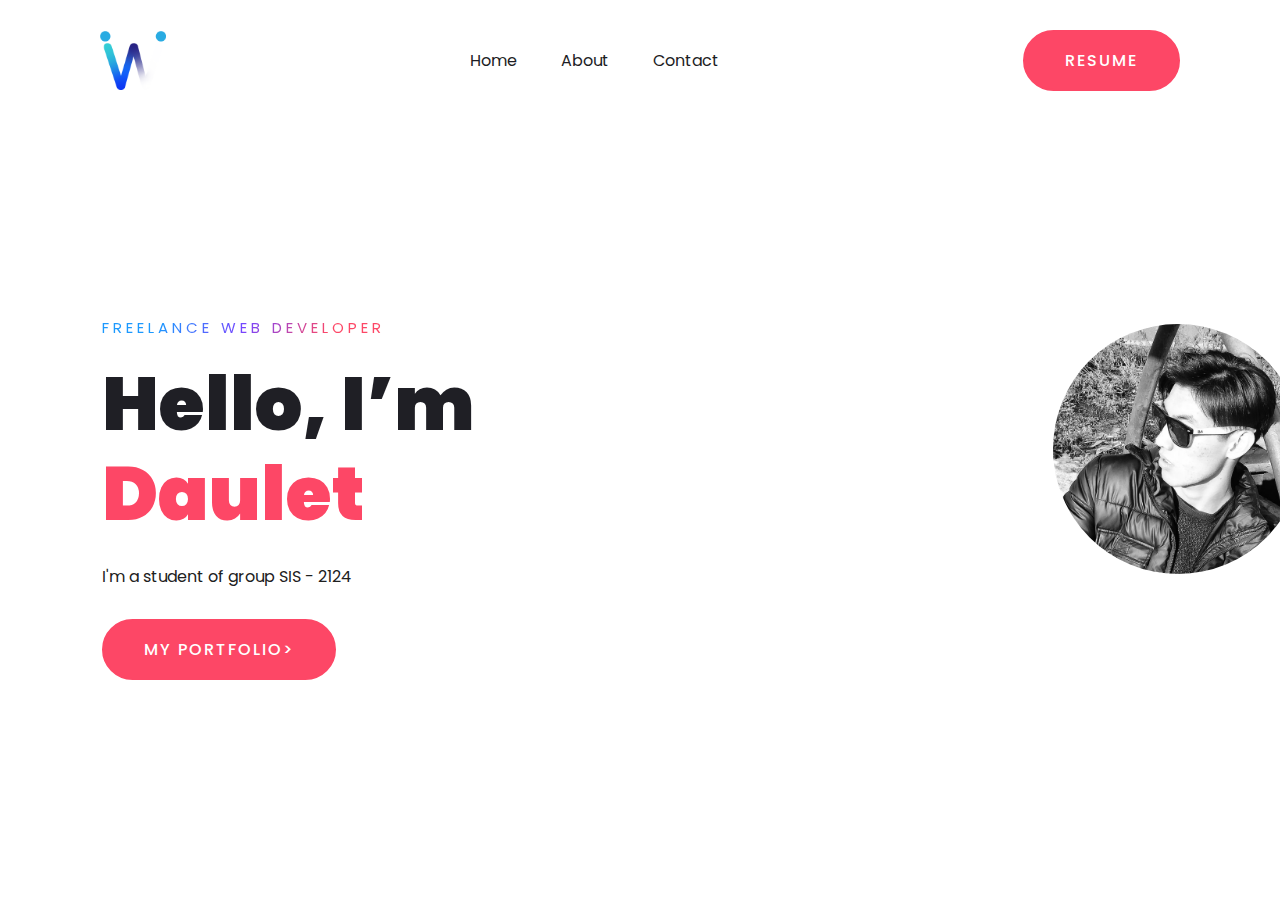
<file: index.html>
<!DOCTYPE html>
<html lang="en">
  <head>
    <meta charset="UTF-8" />
    <title>Daulet fisk u</title>
    <link rel="stylesheet" href="css/style.css">
  </head>
  <body>
    <div class="me">
      <nav>
        <img src="./images/logo.png" class="logo" />
        <ul>
          <li><a href="#">Home</a></li>
          <li><a href="About.html">About</a></li>
          <li><a href="#">Contact</a></li>
        </ul>
        <a href="#" class="btn">Resume</a>
      </nav>
      <div><img src="./images/photo.jpg" alt="" class="photo"></div>
      <div class="content">
        <span class="title">Freelance Web Developer</span>
        <h1>Hello, I’m <span>Daulet</span></h1>
        <p>
          I'm a student of group SIS - 2124
        </p>
        <a href="#" class="btn">My Portfolio></a>
      </div>
    </div>
  </body>
</html>
</file>
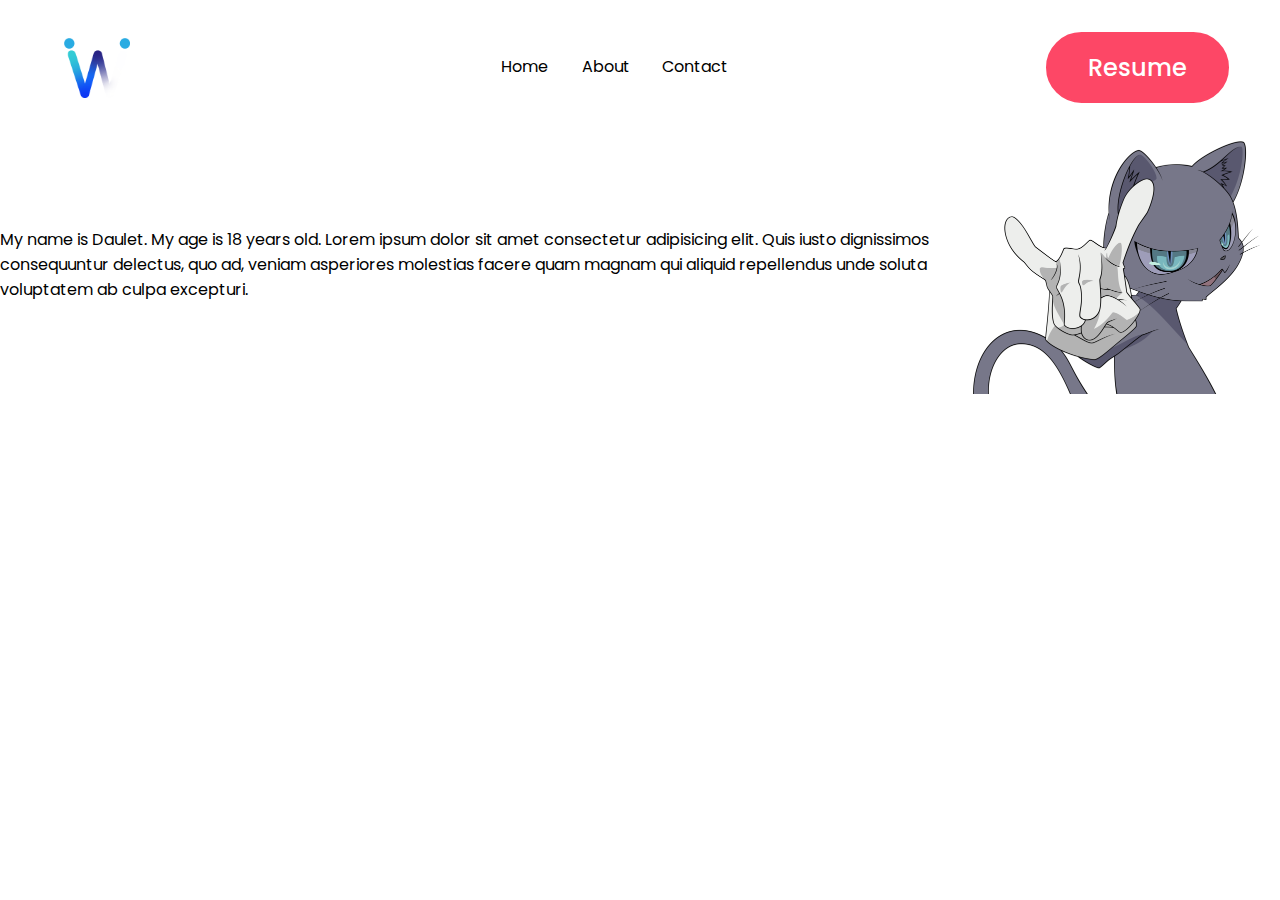
<file: About.html>
<!DOCTYPE html>
<html lang="en">

<head>
    <meta charset="UTF-8">
    <meta http-equiv="X-UA-Compatible" content="IE=edge">
    <meta name="viewport" content="width=device-width, initial-scale=1.0">
    <link rel="stylesheet" href="css/about.css">
    <title>About</title>
</head>
<body>
    <header class="header">
            <img src="images/logo.png" alt="log o" width="50%" class="logo">
            <ul class="nav">
                <li><a href="index.html">Home</a></li>
                <li><a href="About.html">About</a></li>
                <li><a href="#">Contact</a></li>
            </ul>
            <a class="resume" href="#">
                Resume
            </a>
    </header>
    <main class="main">
        <div class="main-content">
            <p>
                My name is Daulet. My age is 18 years old. Lorem ipsum dolor sit amet consectetur adipisicing elit. Quis iusto dignissimos consequuntur delectus, quo ad, veniam asperiores molestias facere quam magnam qui aliquid repellendus unde soluta voluptatem ab culpa excepturi.
            </p>
            <img src="images/cat.png" alt=""> 
        </div>
    </main>
</body>
</html>
</file>
<file: css/style.css>
@import url("https://fonts.googleapis.com/css2?family=Poppins:wght@400;500;600;700&display=swap");

* {
  margin: 0;
  padding: 0;
  box-sizing: border-box;
  font-family: "Poppins", sans-serif;
}
a {
  text-decoration: none;
}
.me {
  width: 100%;
  height: 100vh;
  background-size: cover;
}
nav {
  display: flex;
  align-items: center;
  justify-content: space-between;
  padding: 30px 100px;
}
.logo {
  max-height: 60px;
}
nav ul li {
  list-style: none;
  display: inline-block;
  padding: 10px 20px;
}
nav ul li a {
  color: #1d1d24;
  position: relative;
  padding: 5px 0;
}
nav ul li a:hover {
  color: #fd4766;
}
nav ul li a:after {
  content: "";
  position: absolute;
  left: 0;
  width: 0;
  height: 3px;
  background: #fd4766;
  transition: 0.3s;
  bottom: 0;
}
nav ul li a:hover:after {
  width: 100%;
}
.btn {
  color: #fff;
  font-size: 16px;
  text-transform: uppercase;
  letter-spacing: 2px;
  padding: 16px 40px;
  border-radius: 500px;
  display: inline-block;
  font-weight: 500;
  transition: all 0.4s ease-in-out;
  background-size: 152% 100%;
  background: #fd4766;
  border: 2px solid #fd4766;
}
.btn:hover {
  background: transparent;
  border-color: #fd4766;
  color: #fd4766;
}
.content {
  position: absolute;
  top: 35%;
  left: 8%;
}
.content .title {
  color: #0a0a0a;
  font-size: 15px;
  text-transform: uppercase;
  letter-spacing: 4px;
  display: inline-block;
  margin-bottom: 20px;
  background: linear-gradient(
    120deg,
    #1c99fe 20.69%,
    #7644ff 50.19%,
    #fd4766 79.69%
  );
  -webkit-background-clip: text;
  -webkit-text-fill-color: transparent;
}
.content h1 {
  color: #1f1f25;
  font-size: 75px;
  font-weight: 900;
  line-height: 90px;
  text-transform: inherit;
  width: 70%;
}
.content h1 span {
  color: #fd4766;
}
.photo{
    border-radius: 100%;
    border: 3px solid transparent;
    background: 
    linear-gradient(to right, white, white), 
    linear-gradient(15deg, red , blue); 
    width: 35%;
    position: relative;
    left: 1050px;
    top: 200px;
    width: 20%;
}
.content p {
  width: 55%;
  color: #202020;
  margin-top: 25px;
  margin-bottom: 30px;
}



.main{
  color:#0a0a0a;
}
</file>
<file: css/about.css>
@import url("https://fonts.googleapis.com/css2?family=Poppins:wght@400;500;600;700&display=swap");

*{
    margin: 0;
    padding: 0;
    box-sizing: border-box;
    font-family: "Poppins", sans-serif;
    color: #000;
}
:root{
    --font-size: 1.5em;
}
a{
    text-decoration: none;
}
li{
    list-style: none;
}
.header{
    width: 100vw;
    height: 2%;
    display: flex;
    justify-content: space-between;
    align-items: center;
    gap: 20%;
}

.logo{
    width: auto;
    height: 60px;
    margin-left: 5%;
}

.nav{
    display: flex;
    align-items: center;
    gap: 20%;
    height: 15vh;
    margin-right: 1%;
    border-radius: 30%;
}
.nav li:first-child{
    margin-right: 1%;
}
.nav li a:hover{
    color:#fd4766;
}
.nav li a{
    display: inline-block;
    color: #000;
    line-height: 1.5;
    text-decoration: none;
    cursor: pointer;
}  
.nav li a::after{
    background-color: #fd4766;
    display: block;
    content:"";
    height: 3px;
    width: 0%;
    --webkit-transition: width .3s ease-in-out;
    -moz--transition: width .3s ease-in-out;
    transition: width .3s ease-in-out;
    bottom: 0;
}
.nav li a:hover:after,
.nav a:focus:after{
    width: 100%;
}

.resume{
    margin-right: 4%;
    padding: 16px 40px;
    border-radius: 500px;
    display: inline-block;
    font-weight: 500;
    transition: all 0.4s ease-in-out;
    background-size: 152% 100%;
    background: #fd4766;
    border: 2px solid #fd4766;
    color: #fff;
    font-size: var(--font-size);
}
.resume:hover{
    background: transparent;
    border-color: #fd4766;
    color: #fd4766;
}
.main{
    height: 75%;
}
.main img{
    width: 25%;
}
.main p{
    
}
.main-content{
    display: flex;
    justify-content: center;
    align-items: center;
}
.main p{
    color: #000;
}
</file>
